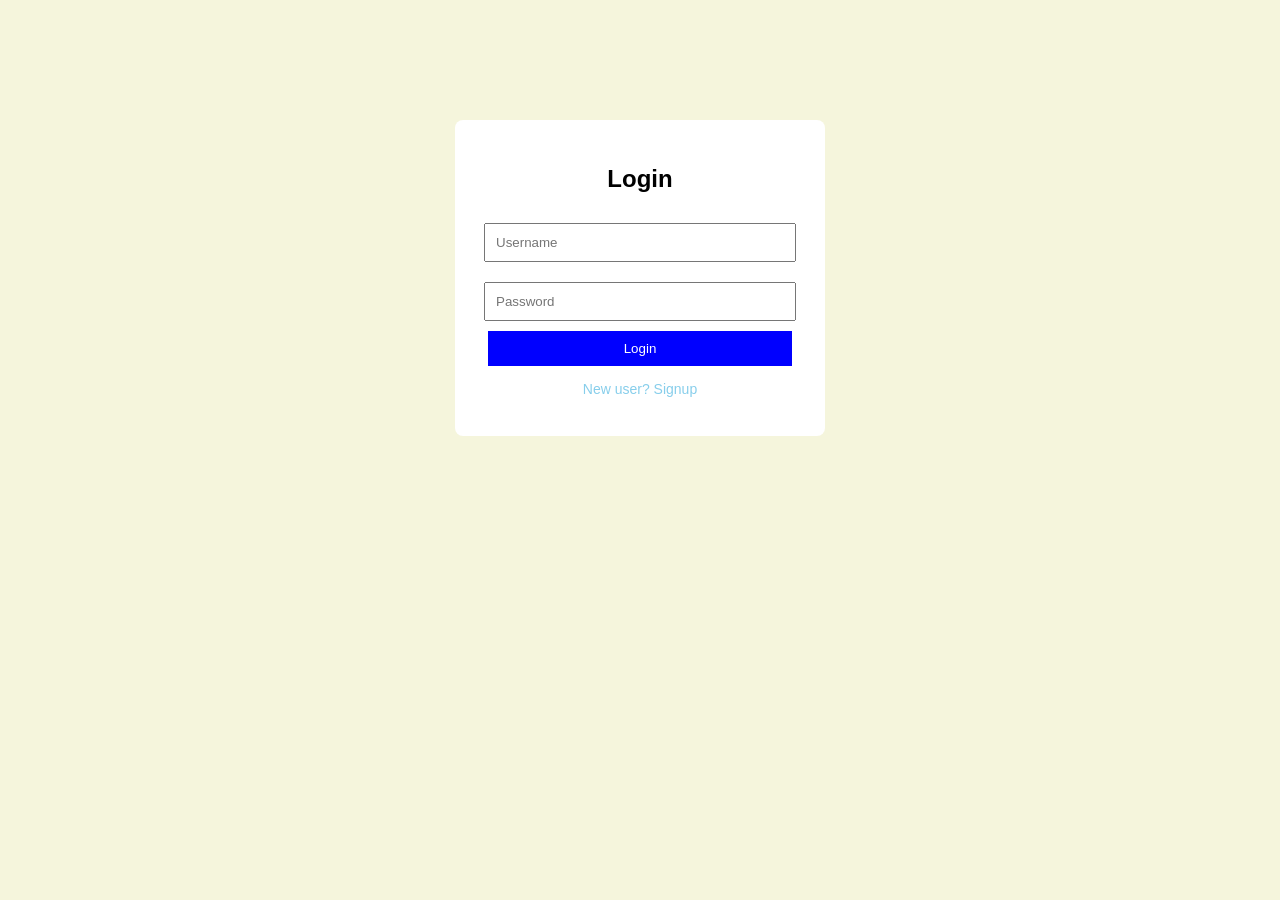
<file: index.html>
<!DOCTYPE html>
<html>
<head>
  <meta charset="UTF-8" />
  <title>Payroll Management System</title>
</head>
<body>
  <script>
    window.location.href = "./login/login.html";
  </script>
</body>
</html>
</file>
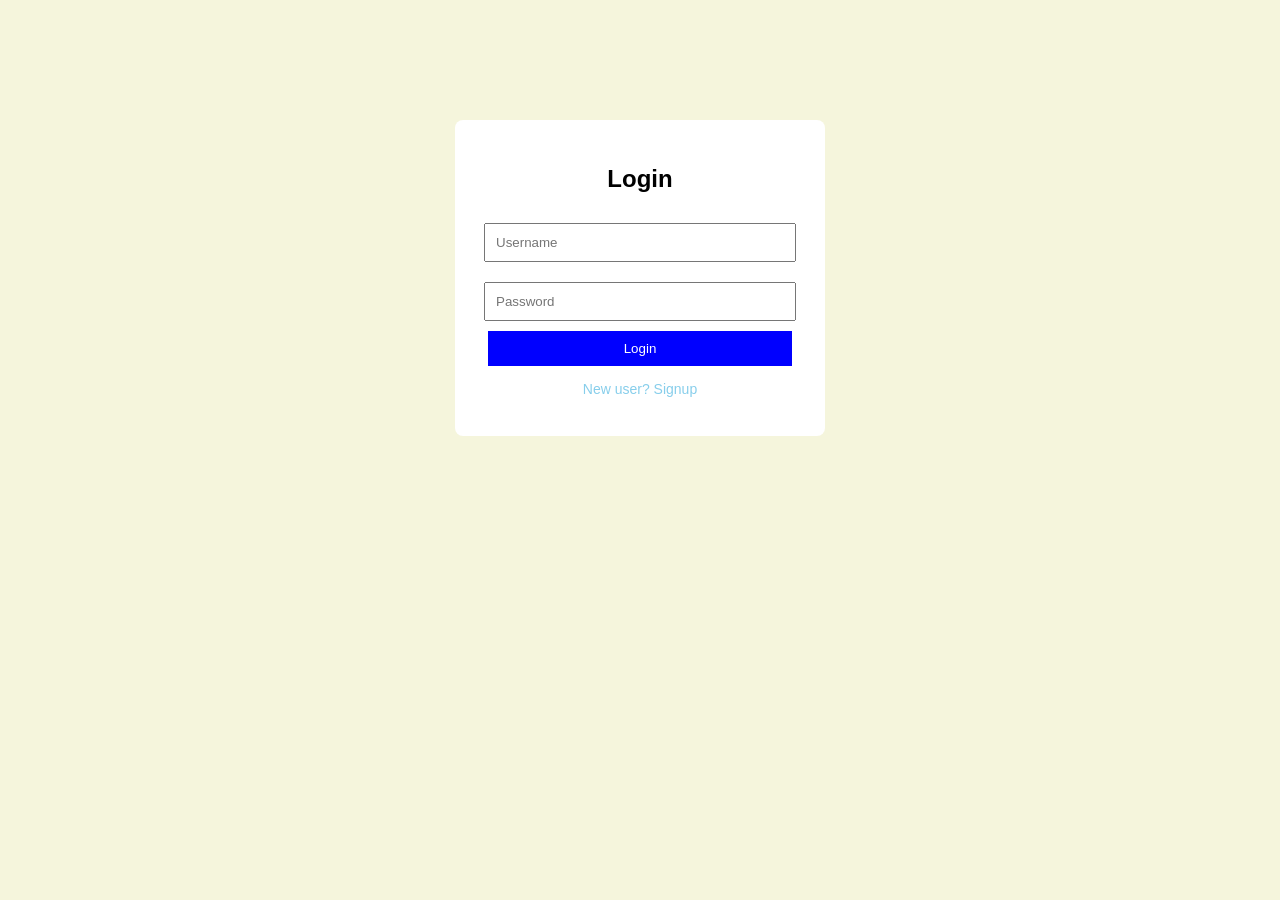
<file: dashboard/dash.html>
<!DOCTYPE html>
<html lang="en">
<head>
  <meta charset="UTF-8">
  <meta name="viewport" content="width=device-width, initial-scale=1.0">
  <title>Payroll Dashboard</title>
  <link rel="stylesheet" href="dash.css">
</head>

<body>

<header>
  <h2>Payroll Dashboard</h2>
  <button onclick="logout()">Logout</button>
</header>

<!-- Stats Cards -->
<section class="cards">

  <div class="card">
    <h3>Total Employees</h3>
    <p id="empCount">0</p>
  </div>

  <div class="card">
    <h3>Total Payroll</h3>
    <p id="totalPayroll">₹0</p>
  </div>

</section>

<section class="actions">

  <a class="action-card" href="../employee/emplist.html">
    <h3>Manage Employees</h3>
    <p>Add, edit and view employees</p>
  </a>

  <a class="action-card" href="../payroll/pay.html">
    <h3>Process Salary</h3>
    <p>Run monthly payroll process</p>
  </a>

  <a class="action-card" href="../payslip/payslip.html">
    <h3>Payslip</h3>
    <p>Generate employee payslips</p>
  </a>

</section>

<script src="dash.js"></script>

</body>
</html>
</file>
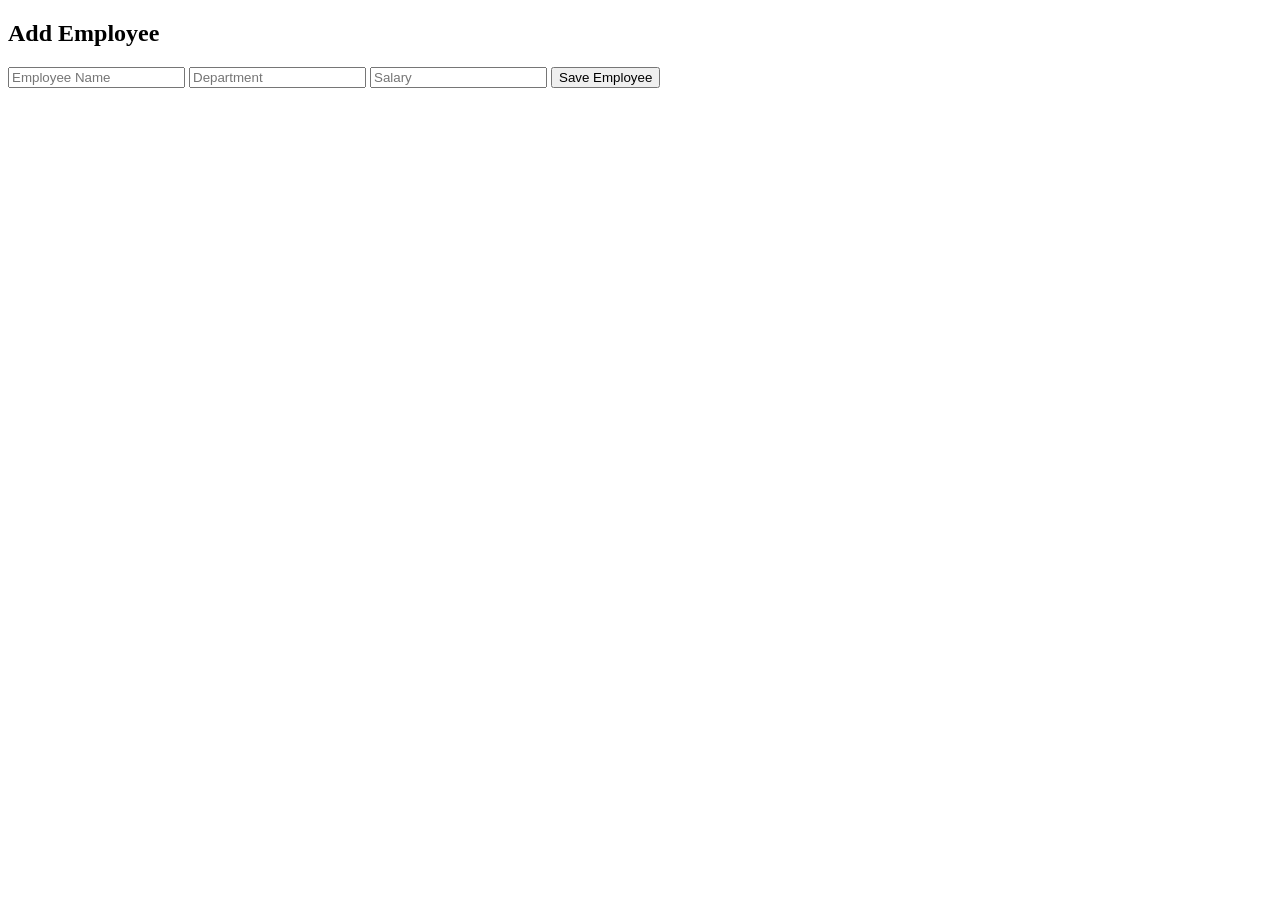
<file: employee/emp.html>
<!DOCTYPE html>
<html>
<head>
  <title>Add Employee</title>
</head>
<body>

<h2>Add Employee</h2>

<form id="employeeForm">
  <input type="text" id="empName" placeholder="Employee Name" required>
  <input type="text" id="empDept" placeholder="Department" required>
  <input type="number" id="empSalary" placeholder="Salary" required>
  <button type="submit">Save Employee</button>
</form>

<script src="emp.js"></script>
</body>
</html>
</file>
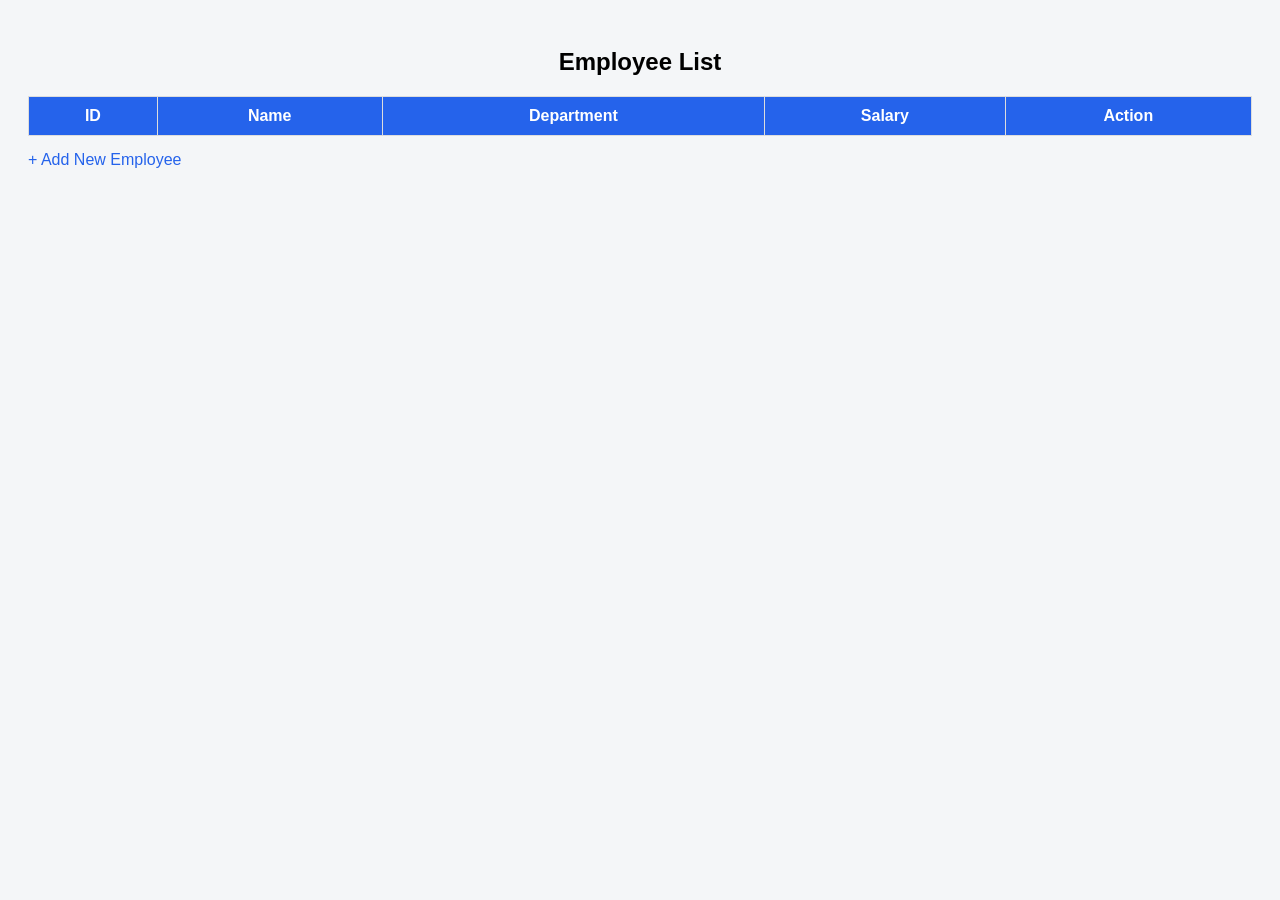
<file: employee/emplist.html>
<!DOCTYPE html>
<html lang="en">
<head>
  <meta charset="UTF-8">
  <title>Employee List</title>
  <link rel="stylesheet" href="emp.css">
</head>
<body>

<h2>Employee List</h2>

<table id="employeeTable">
  <thead>
    <tr>
      <th>ID</th>
      <th>Name</th>
      <th>Department</th>
      <th>Salary</th>
      <th>Action</th>
    </tr>
  </thead>
  <tbody>
    <!-- Data comes from JS -->
  </tbody>
</table>

<a href="emp.html">+ Add New Employee</a>


<script src="emp.js"></script>
</body>
</html>
</file>
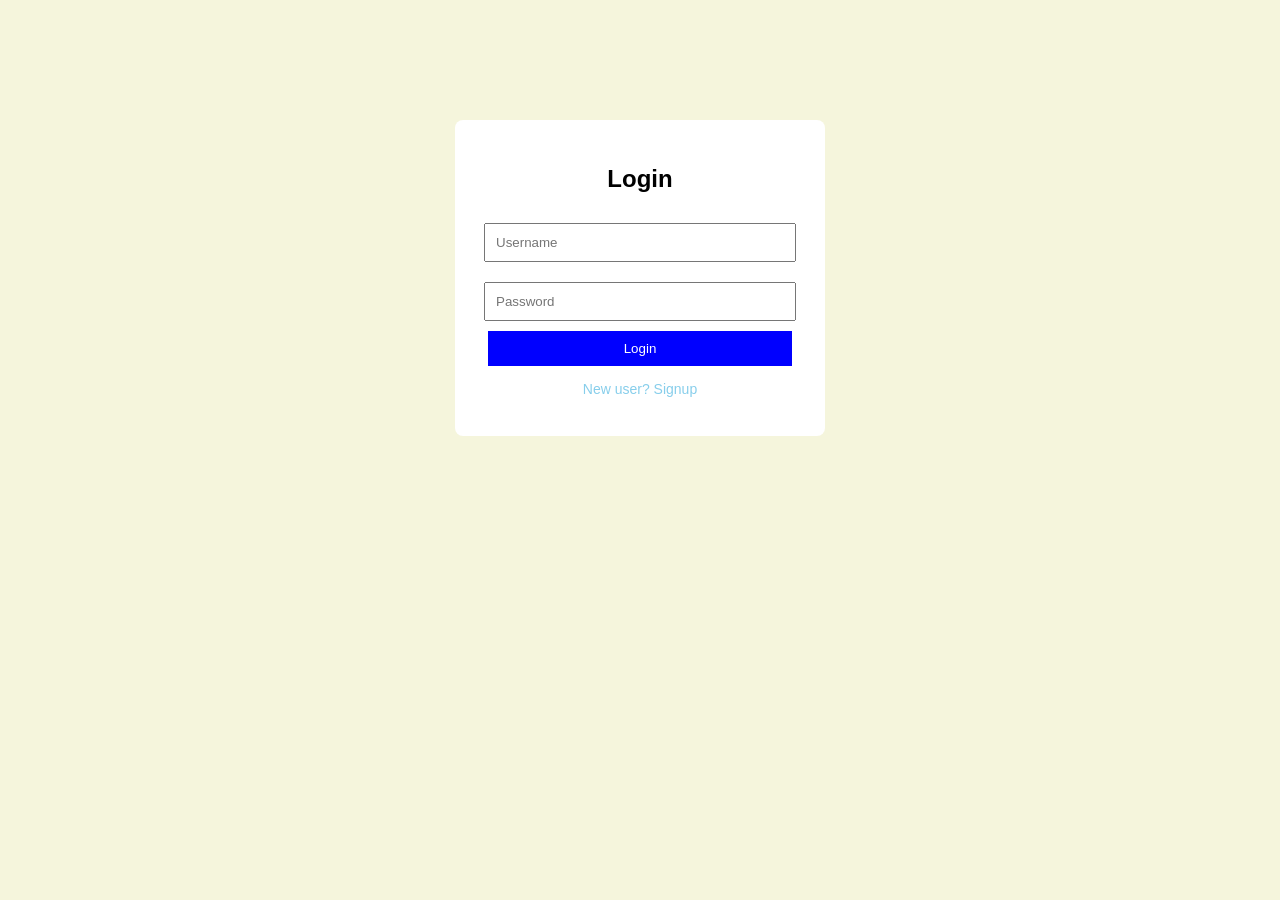
<file: login/login.html>
<!DOCTYPE html>
<html lang="en">
<head>
  <meta charset="UTF-8">
  <title>Login</title>
  <link rel="stylesheet" href="style.css">
  
</head>
<body>
  <div class="container">
    <h2 id="title">Login</h2>

    <input type="text" id="username" placeholder="Username">
    <input type="password" id="password" placeholder="Password" required minlength="4">

    <button onclick="login()">Login</button>

    <p id="message"></p>
    <p class="toggle" onclick="toggleForm()">New user? Signup</p>
  </div>

  <script src="login.js"></script>
</body>
</html>
</file>
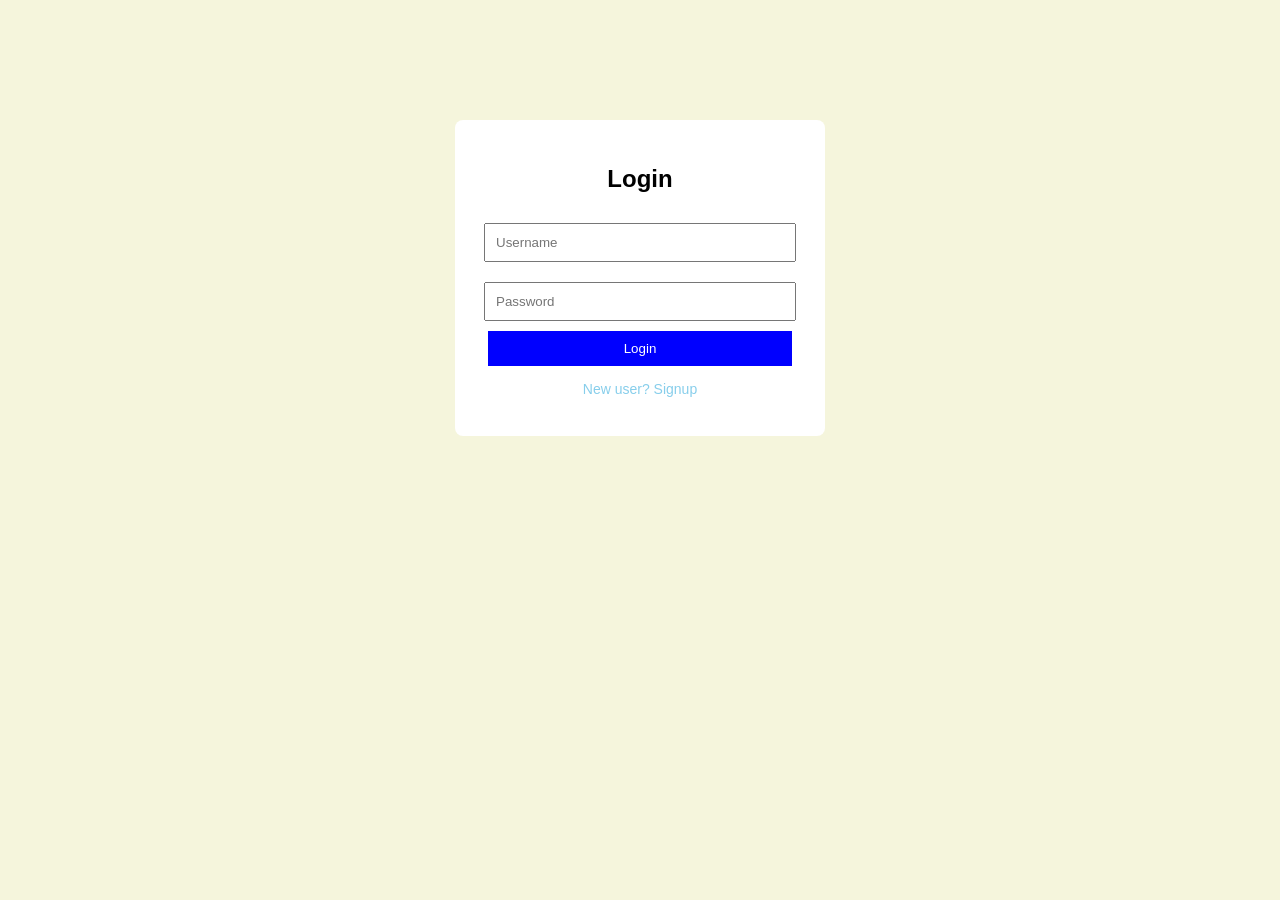
<file: payroll/pay.html>
<!DOCTYPE html>
<html lang="en">
<head>
  <meta charset="UTF-8">
  <meta name="viewport" content="width=device-width, initial-scale=1.0">
  <title>Payroll</title>
  <link rel="stylesheet" href="pay.css">
  
</head>
<body>

<h2>Process Payroll</h2>

<form id="payrollForm">

  <label>Select Employee</label>
  <select id="employeeSelect" required>
    <option value="">-- Select Employee --</option>
  </select>

  <input type="number" id="allowance" placeholder="Allowances" value="0">
  <input type="number" id="deduction" placeholder="Deductions" value="0">

  <button type="submit">Calculate Salary</button>
</form>

<h3 id="result"></h3>

<a href="../dashboard/dash.html">⬅ Back to Dashboard</a>

<script src="pay.js"></script>
</body>
</html>
</file>
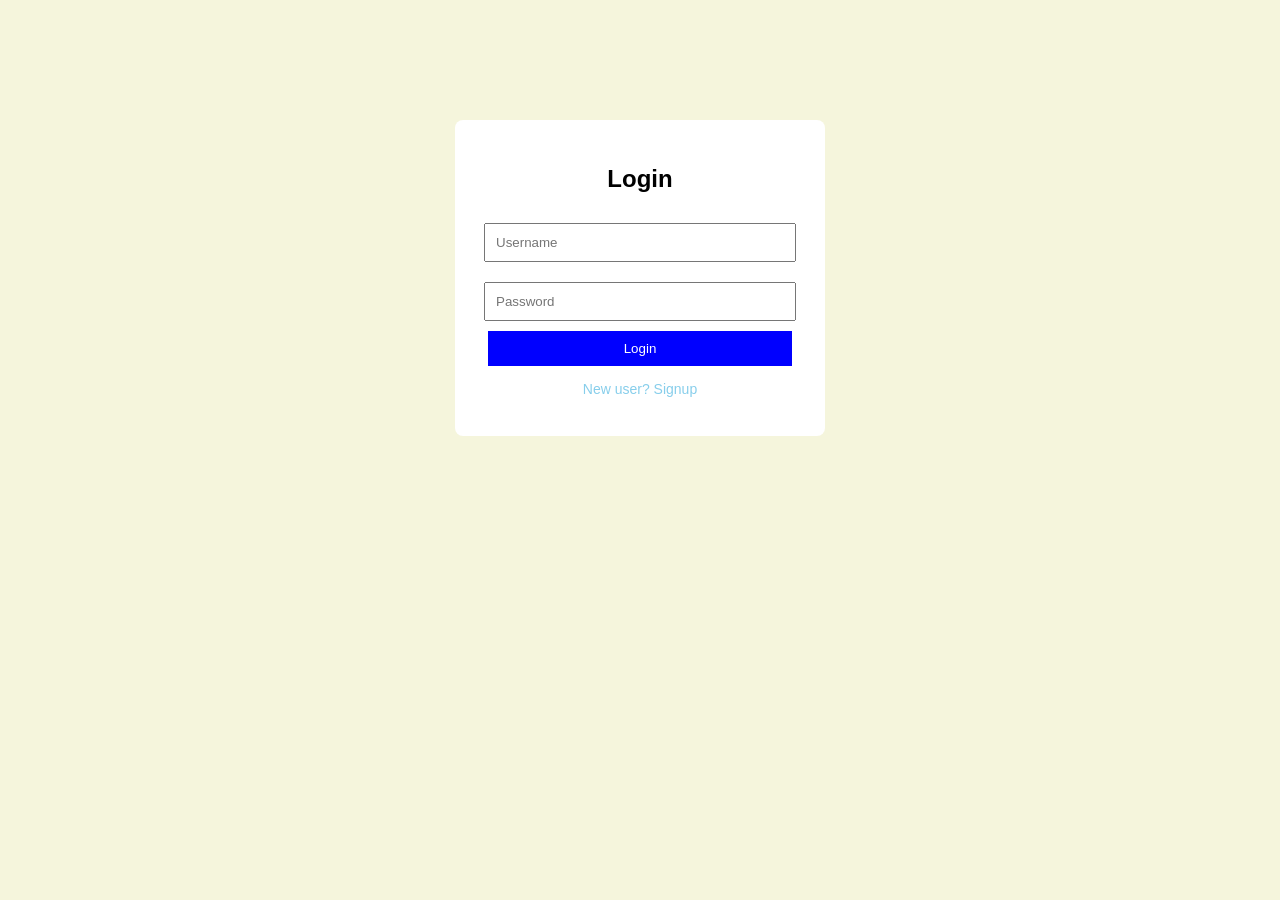
<file: payslip/payslip.html>
<!DOCTYPE html>
<html lang="en">
<head>
  <meta charset="UTF-8">
  <meta name="viewport" content="width=device-width, initial-scale=1.0">
  <title>Payslip</title>
  <link rel="stylesheet" href="payslip.css">

</head>
<body>

<h2>Payslip</h2>

<label>Select Payroll Record</label>
<select id="payslipSelect">
  <option value="">-- Select --</option>
</select>

<div id="payslipCard" class="card" style="display:none;">
  <h3>Employee Payslip</h3>
  <p><strong>Name:</strong> <span id="psName"></span></p>
  <p><strong>Date:</strong> <span id="psDate"></span></p>
  <p><strong>Base Salary:</strong> ₹<span id="psBase"></span></p>
  <p><strong>Allowance:</strong> ₹<span id="psAllow"></span></p>
  <p><strong>Deduction:</strong> ₹<span id="psDeduct"></span></p>
  <hr>
  <p><strong>Net Salary:</strong> ₹<span id="psNet"></span></p>

  <button onclick="window.print()">Print Payslip</button>
</div>

<a href="../dashboard/dash.html">⬅ Back to Dashboard</a>

<script src="payslip.js"></script>

</body>

</html>
</file>
<file: dashboard/dash.css>
body {
  font-family: Arial, sans-serif;
  background: #f4f6f8;
  margin: 0;
}


header {
  background: #2563eb;
  color: white;
  padding: 15px 20px;
  display: flex;
  justify-content: space-between;
  align-items: center;
}

header button {
  background: white;
  color: #2563eb;
  border: none;
  padding: 8px 12px;
  cursor: pointer;
  border-radius: 6px;
}


.cards {
  display: grid;
  grid-template-columns: repeat(auto-fit, minmax(220px, 1fr));
  gap: 20px;
  padding: 20px;
}

.card {
  background: white;
  padding: 20px;
  border-radius: 12px;
  border: 1px solid #ddd;
  box-shadow: 0 4px 12px rgba(0,0,0,0.08);
  transition: 0.3s;
}

.card:hover {
  transform: translateY(-5px);
  box-shadow: 0 8px 20px rgba(0,0,0,0.15);
}


.actions {
  display: grid;
  grid-template-columns: repeat(auto-fit, minmax(240px, 1fr));
  gap: 20px;
  padding: 20px;
}


.action-card {
  display: block;
  background: white;
  padding: 20px;
  border-radius: 12px;
  border: 1px solid #ddd;
  text-decoration: none;
  color: #222;
  box-shadow: 0 4px 12px rgba(0,0,0,0.08);
  transition: 0.3s ease;
}

.action-card:hover {
  transform: translateY(-5px);
  box-shadow: 0 8px 18px rgba(0,0,0,0.15);
}

.action-card h3 {
  margin-bottom: 8px;
}

.action-card p {
  color: #666;
  font-size: 14px;
}
  /* Force remove default link styling */
.actions a {
  text-decoration: none ;
  color: inherit ;
}

/* Action Card Style */
.action-card {
  display: block ;
  background: white ;
  padding: 20px ;
  border-radius: 12px ;
  border: 1px solid #ddd;
  box-shadow: 0 4px 12px rgba(0,0,0,0.08) ;
  transition: 0.3s ease ;
}

.action-card:hover {
  transform: translateY(-5px);
  box-shadow: 0 8px 18px rgba(0,0,0,0.15);
}
</file>
<file: employee/emp.css>
body {
  font-family: Arial, sans-serif;
  background-color: #f4f6f8;
  padding: 20px;
}

h2 {
  text-align: center;
}


form {
  max-width: 400px;
  margin: 20px auto;
  background: #ffffff;
  padding: 20px;
  border-radius: 6px;
}

input, button {
  width: 100%;
  padding: 8px;
  margin: 8px 0;
}

button {
  background-color: #2563eb;
  color: white;
  border: none;
  cursor: pointer;
}


table {
  width: 100%;
  border-collapse: collapse;
  margin-top: 20px;
  background: #ffffff;
}

th, td {
  border: 1px solid #ddd;
  padding: 10px;
  text-align: center;
}

th {
  background-color: #2563eb;
  color: white;
}

a {
  display: inline-block;
  margin-top: 15px;
  text-decoration: none;
  color: #2563eb;
}
</file>
<file: login/style.css>
body {
  font-family: Arial, sans-serif;
  background:beige;
  
}

.container {
  width: 320px;
  margin: 120px auto;
  padding: 25px;
  background: white;
  border-radius: 8px;
  text-align: center;
}

input {
  width: 90%;
  padding: 10px;
  margin: 10px 0;
}

button {
  width: 95%;
  padding: 10px;
  background: blue;
  color: white;
  border: none;
  cursor: pointer;
}

.toggle {
  margin-top: 15px;
  color: skyblue;
  cursor: pointer;
  font-size: 14px;
}

#message {
  margin-top: 10px;
  font-size: 14px;
}
</file>
<file: payroll/pay.css>
body {
  font-family: Arial, sans-serif;
  background: #f4f6f8;
  padding: 20px;
}

form {
  max-width: 400px;
  margin: auto;
  background: #fff;
  padding: 20px;
  border-radius: 6px;
}

input, select, button {
  width: 100%;
  padding: 8px;
  margin: 8px 0;
}

button {
  background: #16a34a;
  color: white;
  border: none;
  cursor: pointer;
}
</file>
<file: payslip/payslip.css>
.card {
  max-width: 400px;
  margin: 20px auto;
  background: #fff;
  padding: 20px;
  border-radius: 6px;
}
@media print {

  .print-hide,
  button,
  a {
    display: none;
  }

  body {
    background: white;
  }

}
</file>
